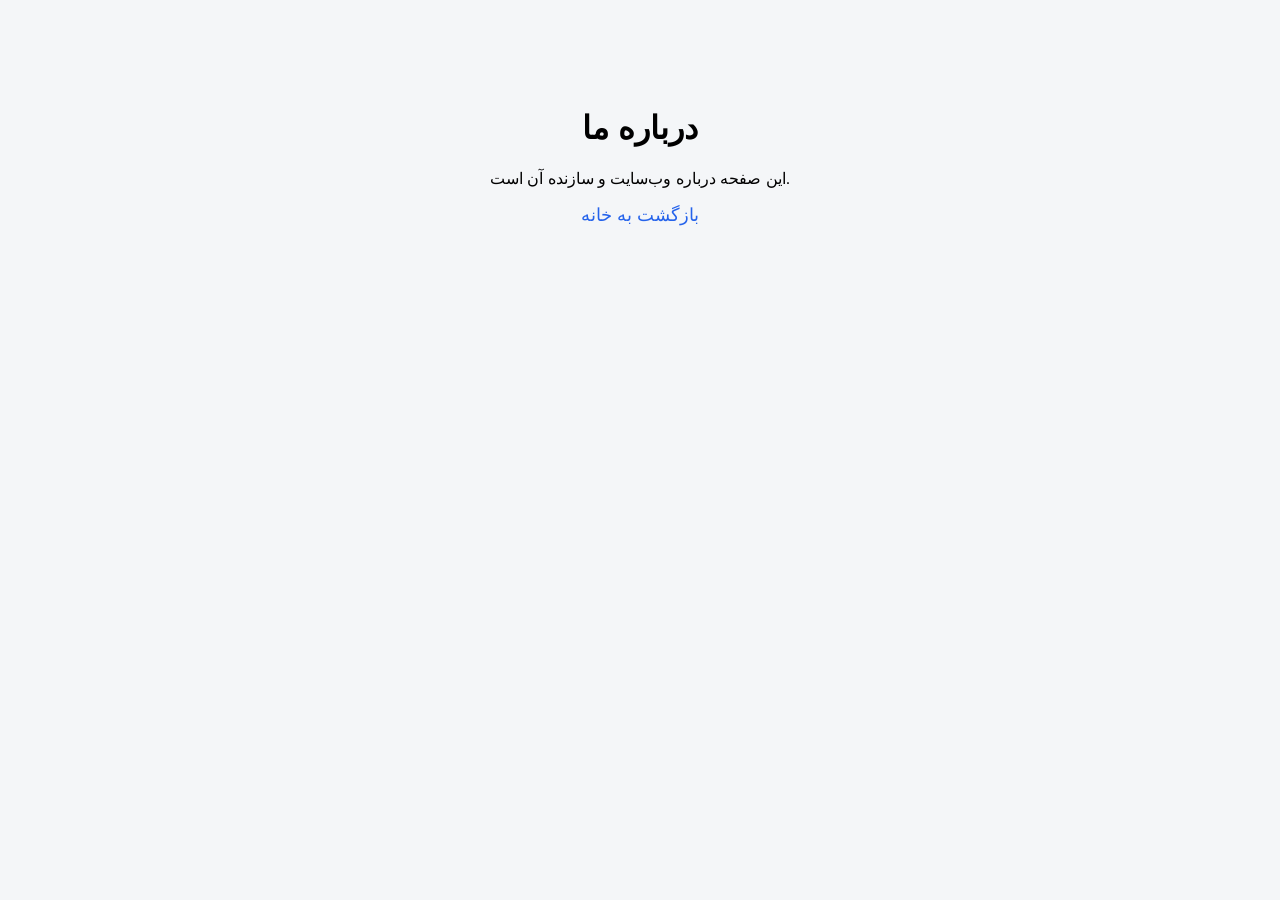
<file: about.html>
<!DOCTYPE html>
<html>
<head>
    <title>درباره ما</title>
    <style>
        body {
            font-family: Arial;
            text-align: center;
            padding: 80px;
            background: #f4f6f8;
        }

        a {
            text-decoration: none;
            color: #2563eb;
            font-size: 18px;
        }
    </style>
</head>
<body>

<h1>درباره ما</h1>
<p>این صفحه درباره وب‌سایت و سازنده آن است.</p>

<a href="index.html">بازگشت به خانه</a>

</body>
</html>
</file>
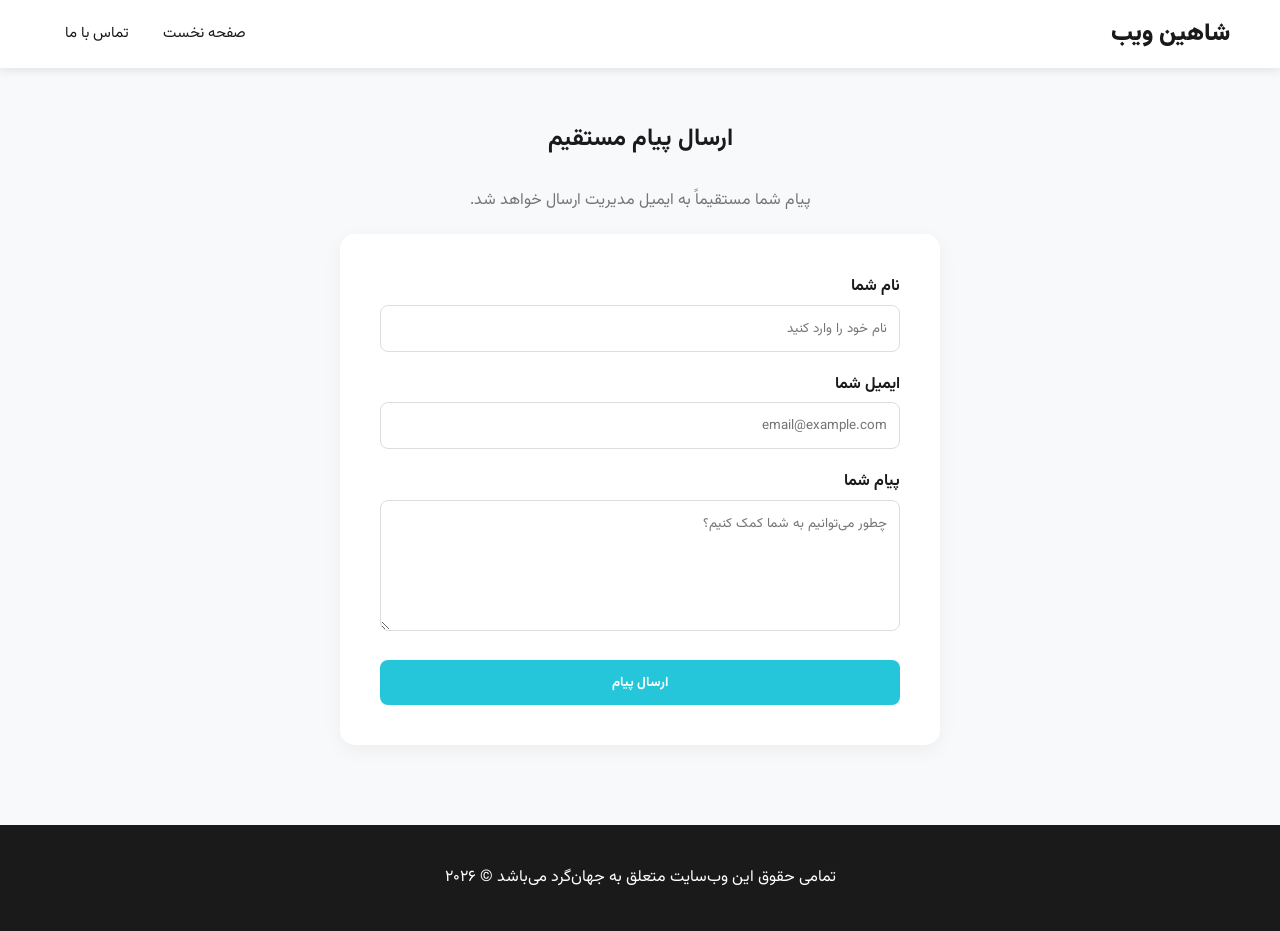
<file: contact.html>
<!DOCTYPE html>
<html lang="fa" dir="rtl">
<head>
    <meta charset="UTF-8">
    <meta name="viewport" content="width=device-width, initial-scale=1.0">
    <title>شاهین ویب | وب‌سایت آماده ارسال پیام</title>
    <link rel="stylesheet" href="https://cdnjs.cloudflare.com/ajax/libs/font-awesome/6.0.0/css/all.min.css">
    <style>
        @import url('https://fonts.googleapis.com/css2?family=Vazirmatn:wght@100;300;400;700;900&display=swap');

        :root {
            --primary: #26c6da;
            --dark: #1a1a1a;
            --light: #ffffff;
            --gray: #757575;
            --bg-alt: #f8f9fa;
        }

        * { box-sizing: border-box; margin: 0; padding: 0; font-family: 'Vazirmatn', sans-serif; }
        body { background-color: var(--light); color: var(--dark); line-height: 1.6; }

        header {
            position: fixed; top: 0; width: 100%; z-index: 1000; padding: 15px 50px;
            display: flex; justify-content: space-between; align-items: center;
            background: rgba(255, 255, 255, 0.95); box-shadow: 0 2px 10px rgba(0,0,0,0.1);
        }

        .logo h2 { font-size: 24px; font-weight: 900; color: var(--dark); }
        nav a { color: var(--dark); text-decoration: none; margin: 0 15px; font-size: 15px; }

        .contact-section { padding: 120px 20px 80px; background: var(--bg-alt); text-align: center; }
        .contact-container {
            max-width: 600px; margin: 0 auto; background: white;
            padding: 40px; border-radius: 15px; box-shadow: 0 5px 20px rgba(0,0,0,0.05);
        }

        .form-group { margin-bottom: 20px; text-align: right; }
        .form-group label { display: block; margin-bottom: 5px; font-weight: bold; }
        .form-group input, .form-group textarea {
            width: 100%; padding: 12px; border: 1px solid #ddd; border-radius: 8px; outline: none;
        }

        .btn-submit {
            background: var(--primary); color: white; border: none;
            padding: 12px 30px; border-radius: 8px; cursor: pointer;
            font-weight: bold; width: 100%; transition: 0.3s;
        }

        .btn-submit:hover { background: #00acc1; }
    </style>
</head>
<body>

    <header>
        <div class="logo">
            <h2>شاهین ویب</h2>
        </div>
        <nav>
            <a href="#">صفحه نخست</a>
            <a href="#contact">تماس با ما</a>
        </nav>
    </header>

    <section id="contact" class="contact-section">
        <h2 style="margin-bottom: 30px;">ارسال پیام مستقیم</h2>
        <p style="margin-bottom: 20px; color: var(--gray);">پیام شما مستقیماً به ایمیل مدیریت ارسال خواهد شد.</p>
        <div class="contact-container">
            
            <!-- فرم متصل به Web3Forms با کد اختصاصی شما -->
            <form action="https://api.web3forms.com/submit" method="POST">
                
                <!-- کد اختصاصی شما که در جای مناسب قرار گرفت -->
                <input type="hidden" name="access_key" value="90cf0fb8-d8be-448c-b8f2-b897777e3ed0">

                <div class="form-group">
                    <label>نام شما</label>
                    <input type="text" name="name" placeholder="نام خود را وارد کنید" required>
                </div>
                <div class="form-group">
                    <label>ایمیل شما</label>
                    <input type="email" name="email" placeholder="email@example.com" required>
                </div>
                <div class="form-group">
                    <label>پیام شما</label>
                    <textarea name="message" rows="5" placeholder="چطور می‌توانیم به شما کمک کنیم؟" required></textarea>
                </div>

                <!-- صفحه بعد از ارسال موفق -->
                <input type="hidden" name="redirect" value="https://web3forms.com/success">

                <button type="submit" class="btn-submit">ارسال پیام</button>
            </form>
        </div>
    </section>

    <footer style="text-align: center; padding: 40px; background: var(--dark); color: white;">
        <p>تمامی حقوق این وب‌سایت متعلق به جهان‌گرد می‌باشد © ۲۰۲۶</p>
    </footer>

</body>
</html>
</file>
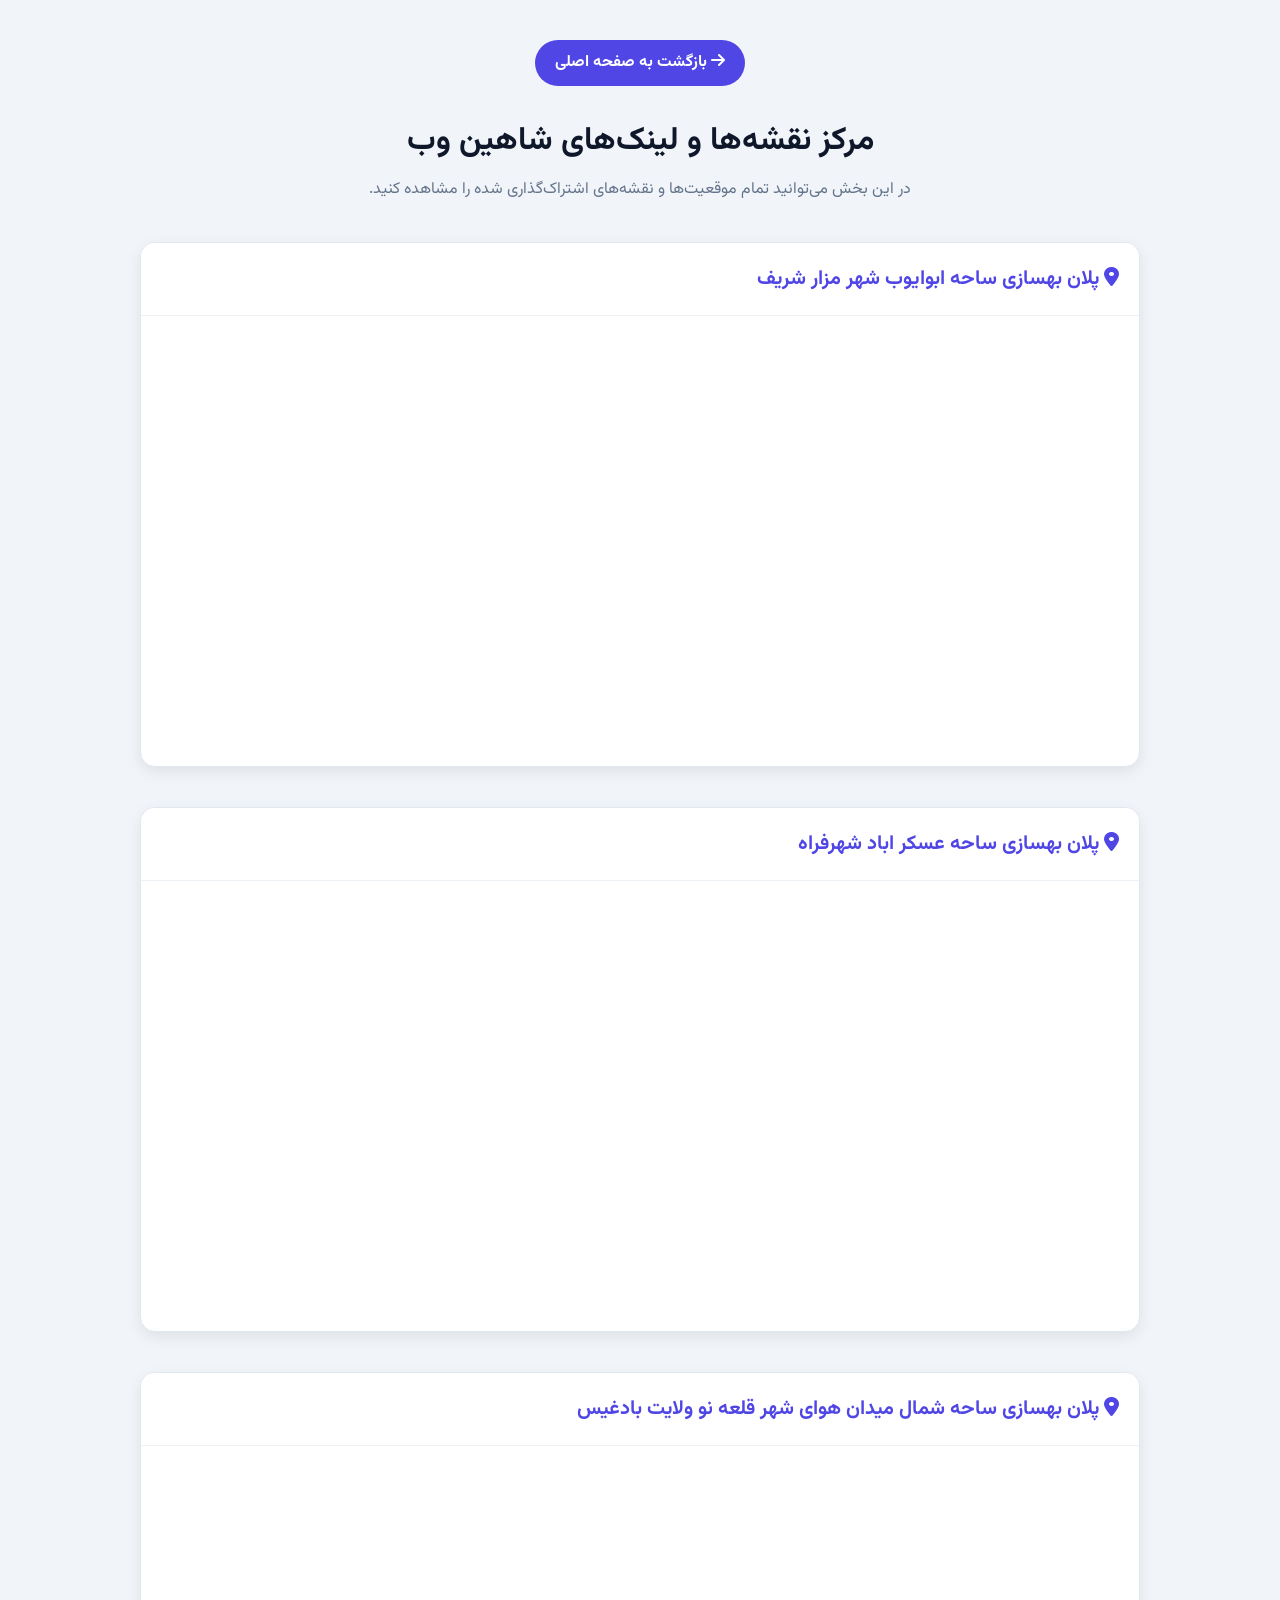
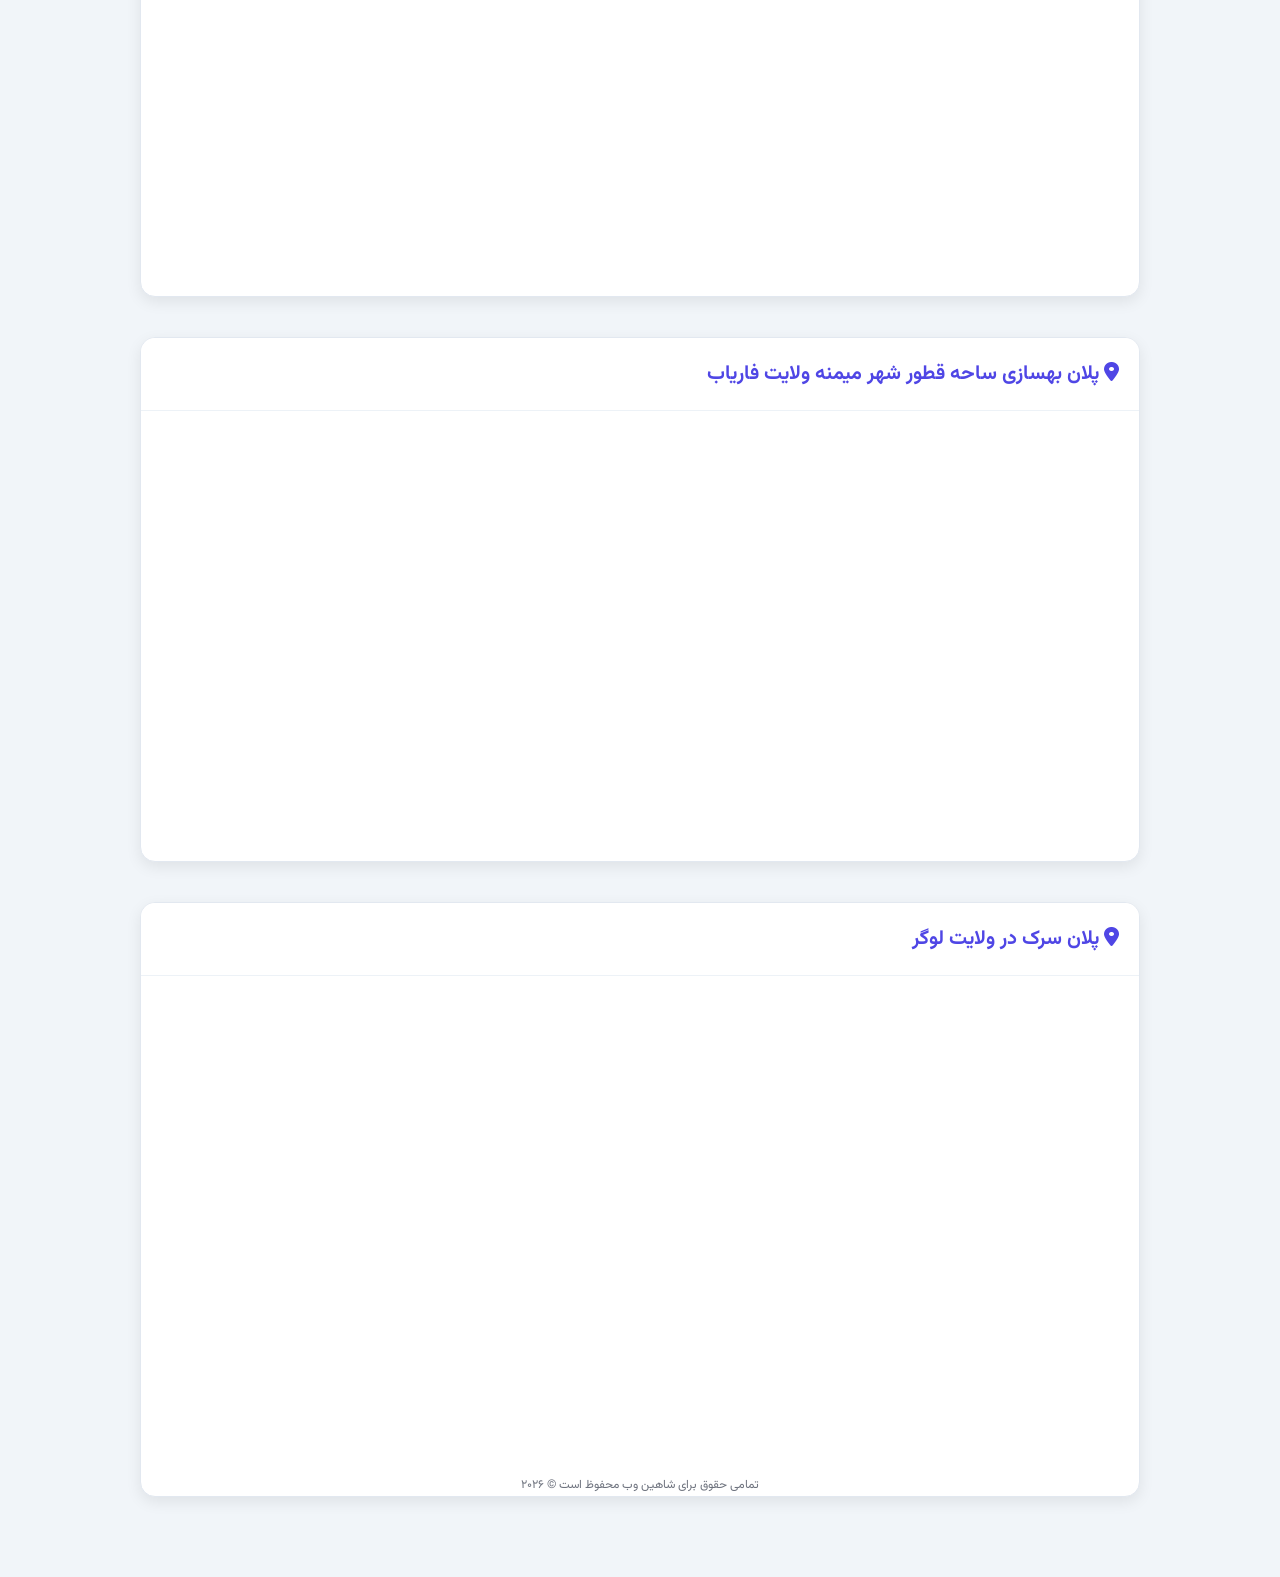
<file: links.html>
<!DOCTYPE html>
<html lang="fa" dir="rtl">
<head>
    <meta charset="UTF-8">
    <meta name="viewport" content="width=device-width, initial-scale=1.0">
    <title>شاهین وب | مرکز نقشه‌ها، پلان بهسازی و وزارت شهرسازی</title>
    <meta name="description" content="دسترسی به پلان‌های بهسازی، نقشه‌های ساحه، ابوایوب و اطلاعات مرتبط با وزارت شهرسازی در مزار شریف.">
    <meta name="keywords" content="مزار, پلان بهسازی, ساحه, ابوایوب, وزارت شهرسازی, نقشه مزار, پلان شهری">
    <link rel="stylesheet" href="https://cdnjs.cloudflare.com/ajax/libs/font-awesome/6.0.0/css/all.min.css">
    <style>
        @import url('https://fonts.googleapis.com/css2?family=Vazirmatn:wght@100;300;400;700;900&display=swap');

        :root {
            --primary: #4f46e5;
            --dark: #0f172a;
            --light: #ffffff;
            --gray: #64748b;
            --bg-alt: #f1f5f9;
        }

        * { box-sizing: border-box; margin: 0; padding: 0; font-family: 'Vazirmatn', sans-serif; }
        body { background-color: var(--bg-alt); color: var(--dark); line-height: 1.6; padding: 40px 20px; }

        .container { max-width: 1000px; margin: 0 auto; text-align: center; }
        
        h1 { font-size: 32px; margin-bottom: 10px; color: var(--dark); }
        p.subtitle { color: var(--gray); margin-bottom: 40px; }

        .back-btn {
            display: inline-block; margin-bottom: 30px; padding: 10px 20px;
            background: var(--primary); color: white; text-decoration: none;
            border-radius: 25px; font-weight: bold; transition: 0.3s;
        }
        .back-btn:hover { background: #4338ca; transform: translateX(5px); }

        /* استایل کارت‌های نقشه */
        .map-card {
            background: white; border-radius: 15px; overflow: hidden;
            box-shadow: 0 5px 15px rgba(0,0,0,0.08); margin-bottom: 40px;
            border: 1px solid #e2e8f0;
        }
        .map-card-header { padding: 20px; background: white; border-bottom: 1px solid #edf2f7; text-align: right; }
        .map-card-header h3 { font-size: 20px; color: var(--primary); }
        
        .map-wrapper iframe { width: 100%; height: 450px; border: none; display: block; }

        /* بخش اضافه کردن آسان لینک‌های جدید */
        .add-new-hint {
            margin-top: 50px; padding: 20px; border: 2px dashed #cbd5e1;
            border-radius: 10px; color: var(--gray); font-size: 14px;
        }
    </style>
</head>
<body>

    <div class="container">
        <a href="index.html" class="back-btn"><i class="fas fa-arrow-right"></i> بازگشت به صفحه اصلی</a>
        
        <h1>مرکز نقشه‌ها و لینک‌های شاهین وب</h1>
        <p class="subtitle">در این بخش می‌توانید تمام موقعیت‌ها و نقشه‌های اشتراک‌گذاری شده را مشاهده کنید.</p>

        <!-- نقشه شماره ۱ -->
        <div class="map-card">
            <div class="map-card-header">
                <h3><i class="fas fa-map-marker-alt"></i> پلان بهسازی ساحه ابوایوب شهر مزار شریف</h3>
            </div>
            <div class="map-wrapper">
                <iframe src="https://www.google.com/maps/d/embed?mid=1nZXJh-nTR1fP5H6F7eQXrhwDIifzHVg&ehbc=2E312F"></iframe>
            </div>
        </div>

        <!-- نقشه شماره ۲ -->
        <div class="map-card">
            <div class="map-card-header">
                <h3><i class="fas fa-map-marker-alt"></i> پلان بهسازی ساحه عسکر اباد شهرفراه </h3>
            </div>
            <div class="map-wrapper">
                <iframe src="https://www.google.com/maps/d/embed?mid=16rozpxge_dePrOl86YDSl0n9moo_FF0&ehbc=2E312F"></iframe>
            </div>
        </div>
<!-- نقشه شماره ۳ -->
<div class="map-card">
    <div class="map-card-header">
        <h3><i class="fas fa-map-marker-alt"></i> پلان بهسازی ساحه شمال میدان هوای شهر قلعه نو ولایت بادغیس </h3>
    </div>
    <div class="map-wrapper">
        <iframe src="https://www.google.com/maps/d/embed?mid=19UtLwBbML3iEsiwODA9-Ods2aJM7Z8I&ehbc=2E312F" width="640" height="480"></iframe>
    </div>
</div>
<!-- نقشه شماره ۴ -->
<div class="map-card">
    <div class="map-card-header">
        <h3><i class="fas fa-map-marker-alt"></i> پلان بهسازی ساحه قطور شهر میمنه ولایت فاریاب</h3>
    </div>
    <div class="map-wrapper">
        <iframe src="https://www.google.com/maps/d/embed?mid=12SYNvdtoMNyT9bz4tPHmI2LChbyka7E&ehbc=2E312F" width="640" height="480"></iframe>
    </div>
</div>
<!-- نقشه شماره 5 -->
<div class="map-card">
    <div class="map-card-header">
        <h3><i class="fas fa-map-marker-alt"></i> پلان سرک در ولایت لوگر</h3>
    </div>
    <div class="map-wrapper">
       <iframe src="https://www.google.com/maps/d/embed?mid=1mPTB4W6qnr4bZzADBW1iOJaVxzKLFw0&ehbc=2E312F" width="640" height="480"></iframe>
</div>
        <footer style="margin-top: 50px; opacity: 0.6; font-size: 12px;">
            <p>تمامی حقوق برای شاهین وب محفوظ است © ۲۰۲۶</p>
        </footer>
    </div>

</body>
</html>
</file>
